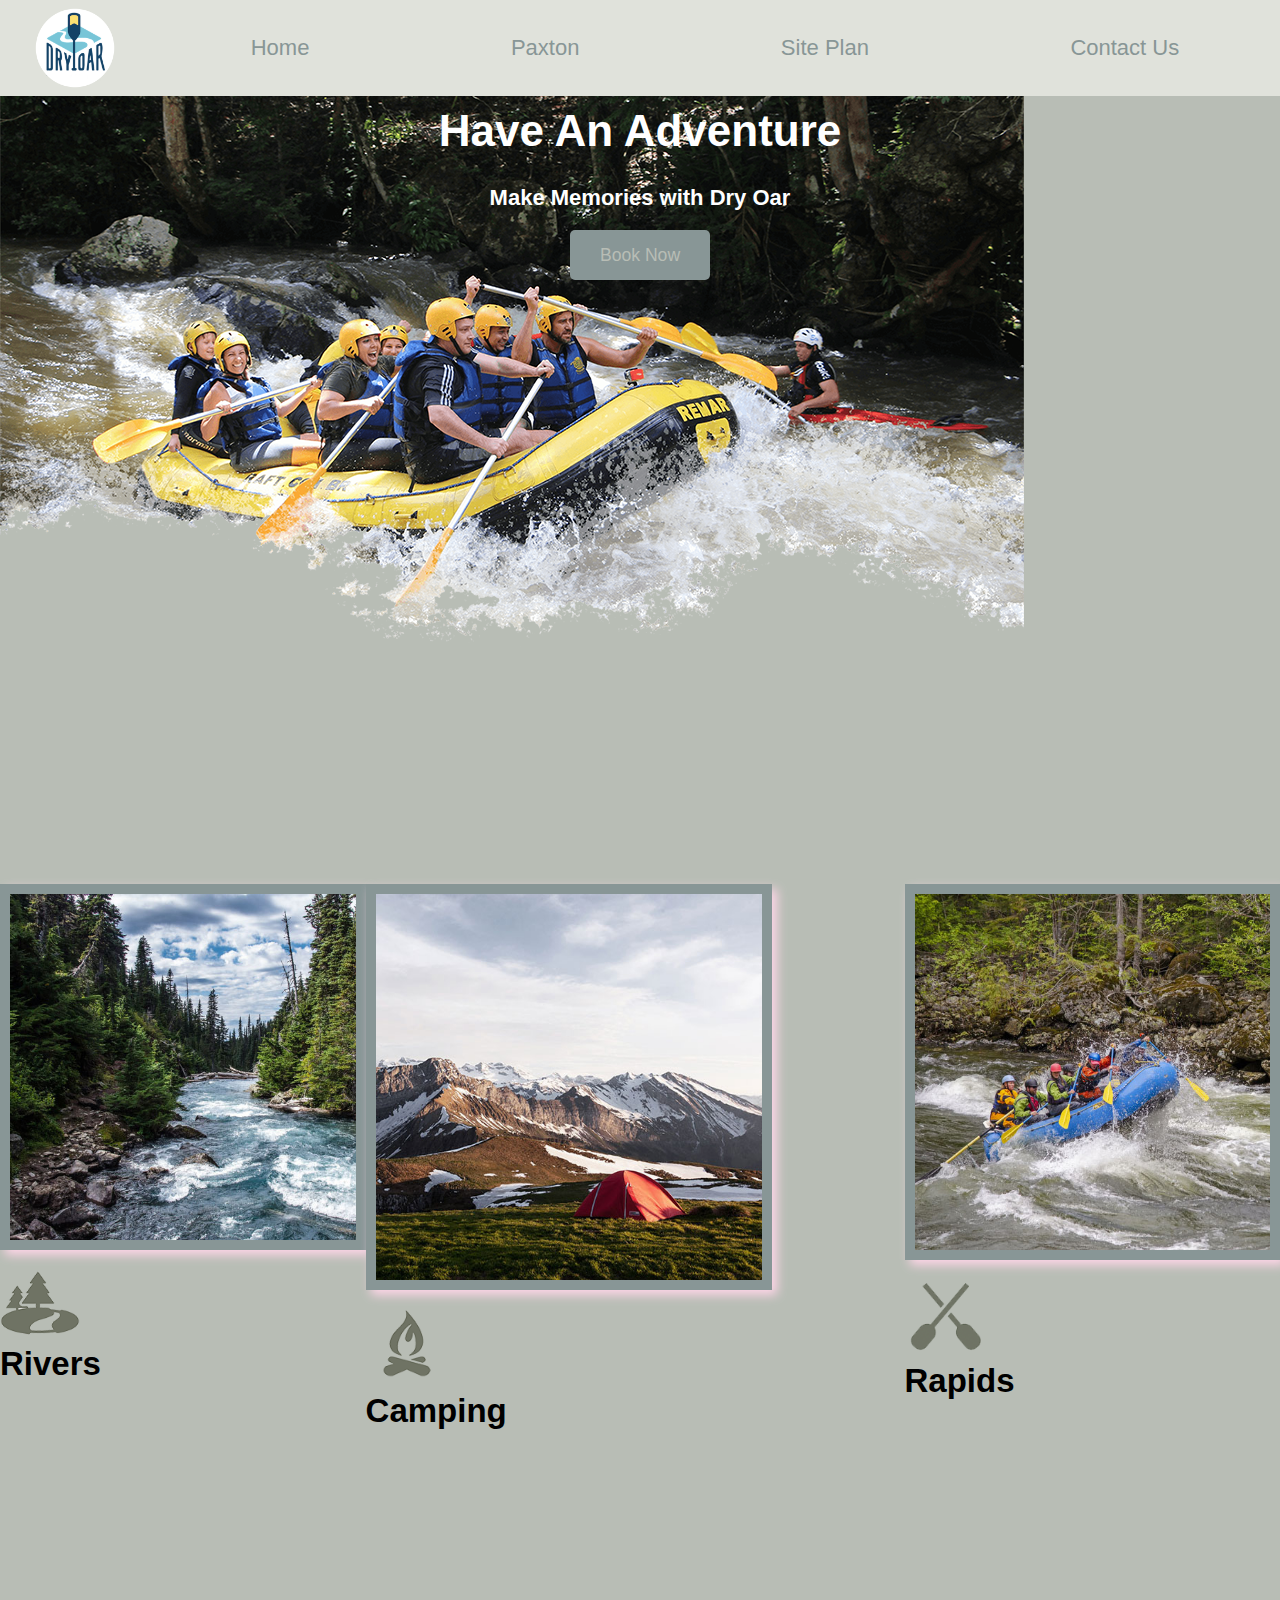
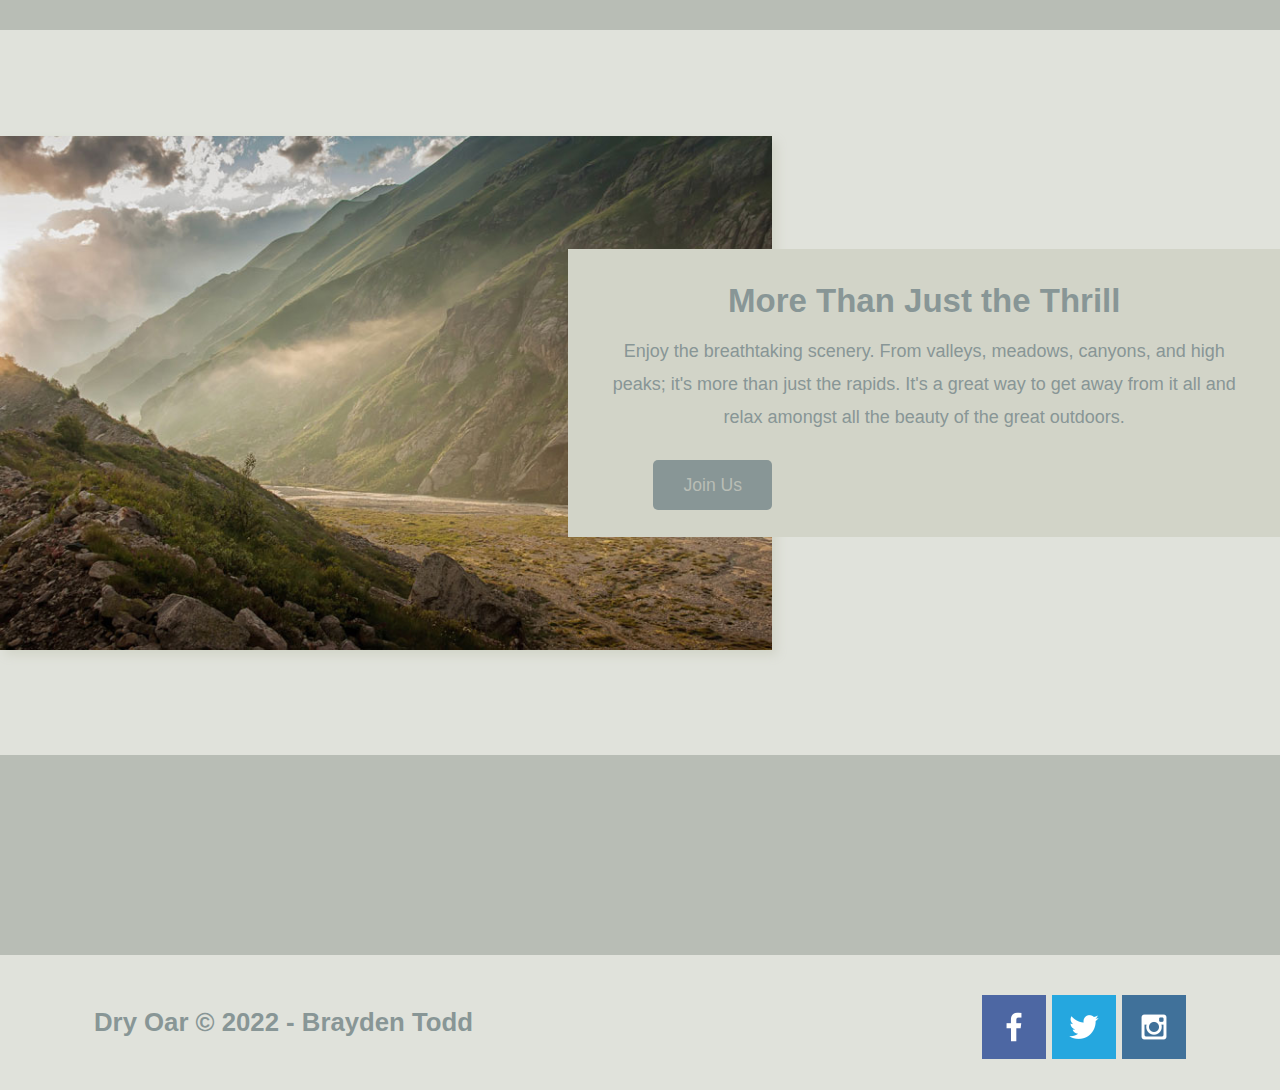
<file: wwr/index.html>
<!DOCTYPE html>
<html lang="en">
<head>
    <meta charset="UTF-8">
    <meta http-equiv="X-UA-Compatible" content="IE=edge">
    <meta name="viewport" content="width=device-width, initial-scale=1.0">
    <link rel="stylesheet" href="styles/style.css">
    <title>Whitewater Rafting | Vacations | Dry Oar Boating | Home</title>
</head>
<body>
    <div id="content">
        <header>
            <a id="logo_link" href="index.html">
                <img class="logo" src="images/logo.png" alt="Dry Oar Logo">
            </a>
            <nav>
                <a href="index.html">Home</a>
                <a href="../paxton_re.html">Paxton</a>
                <a href="site-plan-rafting.html">Site Plan</a>
                <a href="../contactus.html">Contact Us</a>
            </nav>
        </header>
        <div id="hero">
            <div id="hero-box">
                <img id="hero-img" src="images/hero.png" alt="People enjoying rafting">
        </div>
        <section id="hero-msg">
            <h1 class="home-title">Have An Adventure</h1>
            <h4>Make Memories with Dry Oar</h4>
            <div class="button-box">
                <a class="book" href="contactus.html">Book Now</a>
            </div>
        </section>
        </div>
    <main class="home-grid">
        <section class="rivers-card">
            <img class="card-img" src="images/rivers.jpg" alt="river in forest">
            <img class="icon" src="images/river_icon.png" alt="river icon">
            <h2>Rivers</h2>
        </section>
        <section class="camping-card">
            <img class="card-img" src="images/camping.jpg" alt="tent in mountains">
            <img class="icon" src="images/fire_icon.png" alt="fire icon">
            <h2>Camping</h2>
        </section>
        <section class="rapids-card">
            <img class="card-img" src="images/rapids.jpg" alt="rafting boat">
            <img class="icon" src="images/oars.png" alt="oars icon">
            <h2>Rapids</h2>
        </section>
        <div id="background"></div>
        <img class="mountains" src="images/mountains.jpg" alt="Misty mountains">
        <section class="msg">
            <h2>More Than Just the Thrill</h2>
            <p>Enjoy the breathtaking scenery. From valleys, meadows, canyons, and high peaks; it's more than just the rapids. It's a great way to get away from it all and relax amongst all the beauty of the great outdoors.</p>
            <a class="join" href="rivers.html">Join Us</a>
        </section>
    </main>
    <footer>
        <h3>Dry Oar &copy; 2022 - Brayden Todd</h3>
        <h3><a href="site-plan-rafting.html">Site Plan</a></h3>
        <h3><a href="contactus.html">Contact Us</a></h3>
        <div class="social">
            <a href="https://facebook.com" target="_blank">
                <img src="images/facebook.png" alt="fb icon">
            </a>
            <a href="https://twitter.com" target="_blank">
                <img src="images/twitter.png" alt="twitter icon">
            </a>
            <a href="https://instagram.com" target="_blank">
                <img src="images/instagram.png" alt="instagram icon">
            </a>
        </div>
    </footer>
</div>
</body>
</html>
</file>
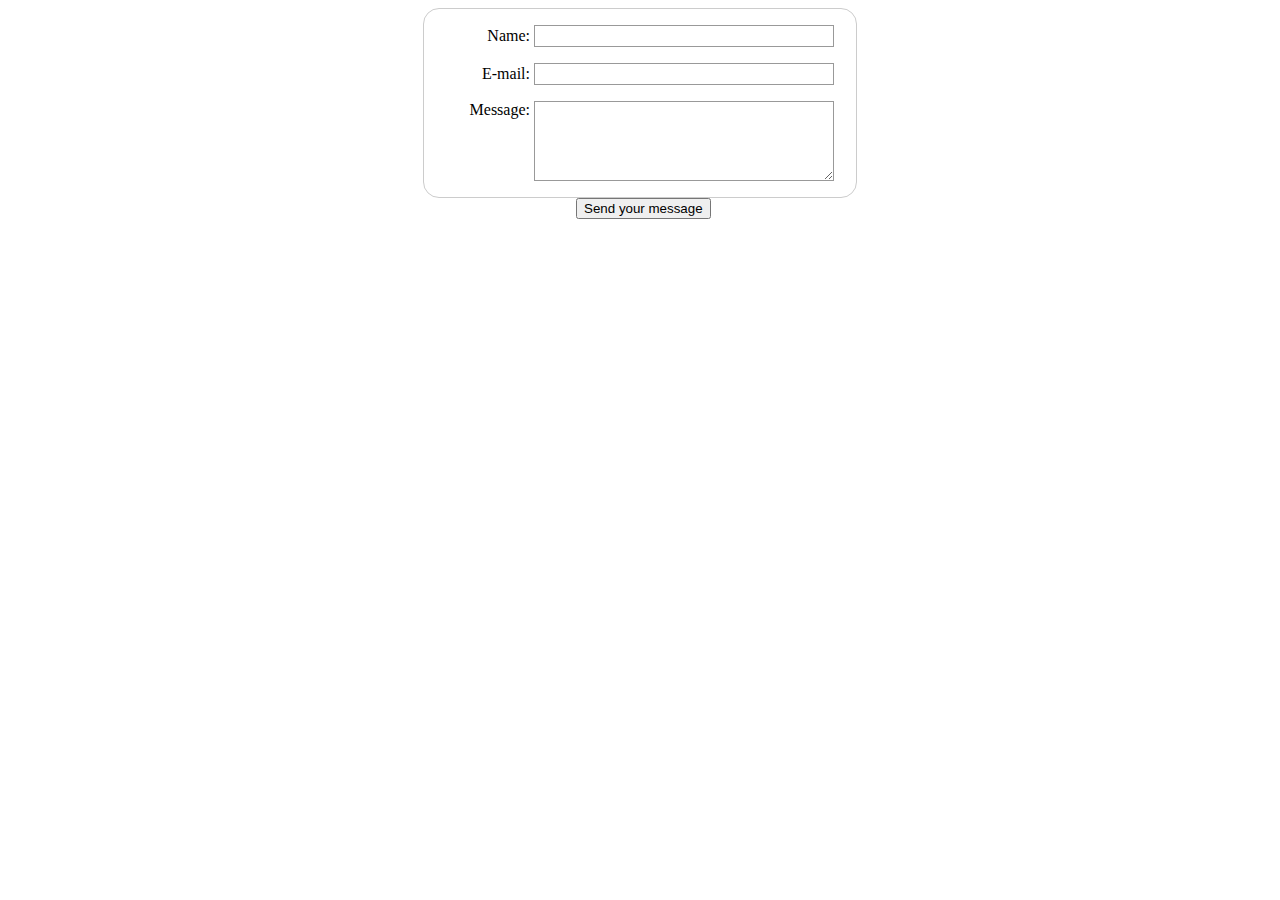
<file: contactus.html>
<!DOCTYPE html>
<html lang="en">
<head>
    <meta charset="UTF-8">
    <meta http-equiv="X-UA-Compatible" content="IE=edge">
    <meta name="viewport" content="width=device-width, initial-scale=1.0">
    <link type="text/css" rel="stylesheet" href="aboutme/styles/contactus.css">
    <title>Document</title>
</head>
<body>
    <div id="feedback"></div>
    <form action="/my-handling-form-page" method="post">
        <ul>
            <li>
              <label for="name">Name:</label>
              <input type="text" id="name" name="user_name">
            </li>
            <li>
              <label for="mail">E-mail:</label>
              <input type="email" id="mail" name="user_email">
            </li>
            <li>
              <label for="msg">Message:</label>
              <textarea id="msg" name="user_message"></textarea>
            </li>
           </ul>          
    </form>
    <div class="text-center">
        <button type="submit">Send your message</button>
    </div>
    <script>
        // get the feedback div element so we can do something with it.
        const feedbackElement = document.getElementById('feedback');
        // get the form so we can read what was entered in it.
        const formElement = document.forms[0];
        // add a 'listener' to wait for a submission of our form. When that happens run the code below.
        formElement.addEventListener('submit', function(e) {
            // stop the form from doing the default action.
            e.preventDefault();
            // set the contents of our feedback element to a message letting the user know the form was submitted successfully. Notice that we pull the name that was entered in the form to personalize the message!
            feedbackElement.innerHTML = 'Hello '+ formElement.user_name.value +'! Thank you for your message. We will get back with you as soon as possible!';
            // make the feedback element visible.
            feedbackElement.style.display = "block";
            // add a class to move everything down so our message doesn't cover it.
            document.body.classList.toggle('moveDown');
        });
    </script>
</body>
</html>
</file>
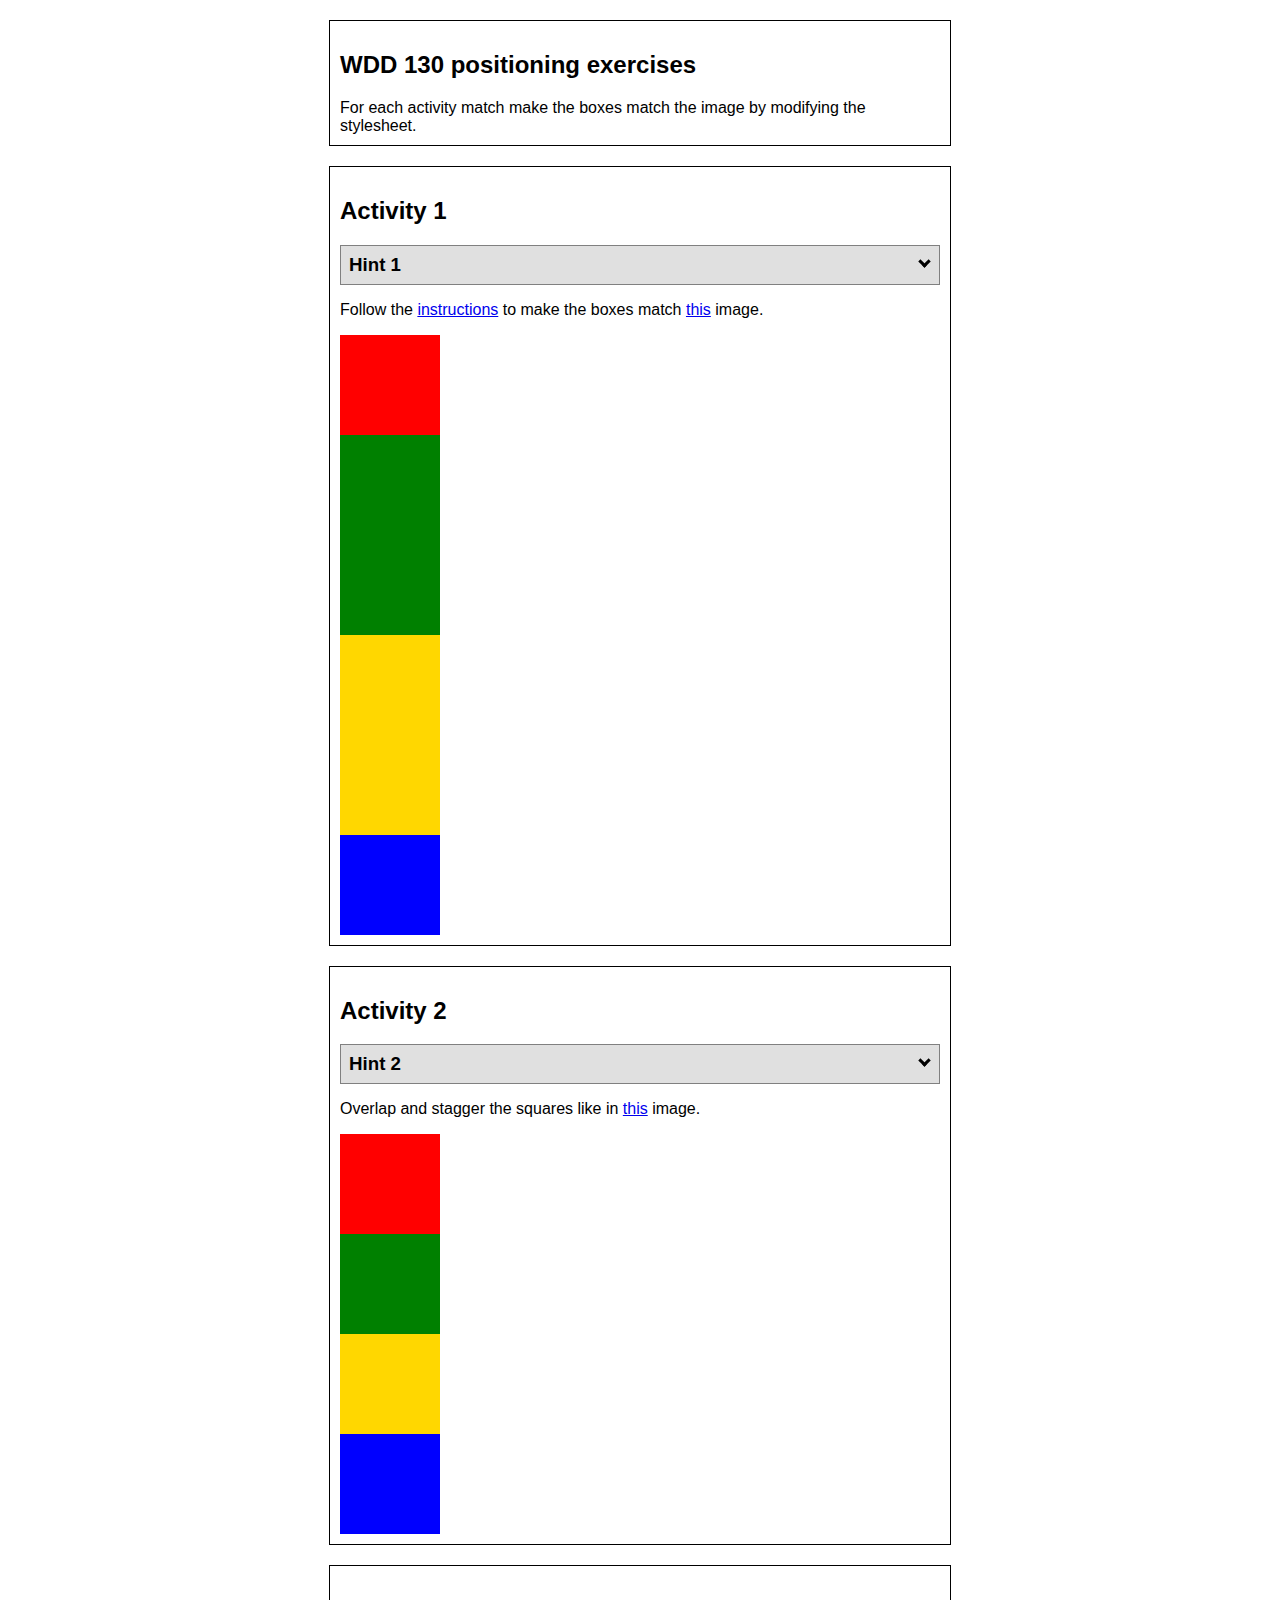
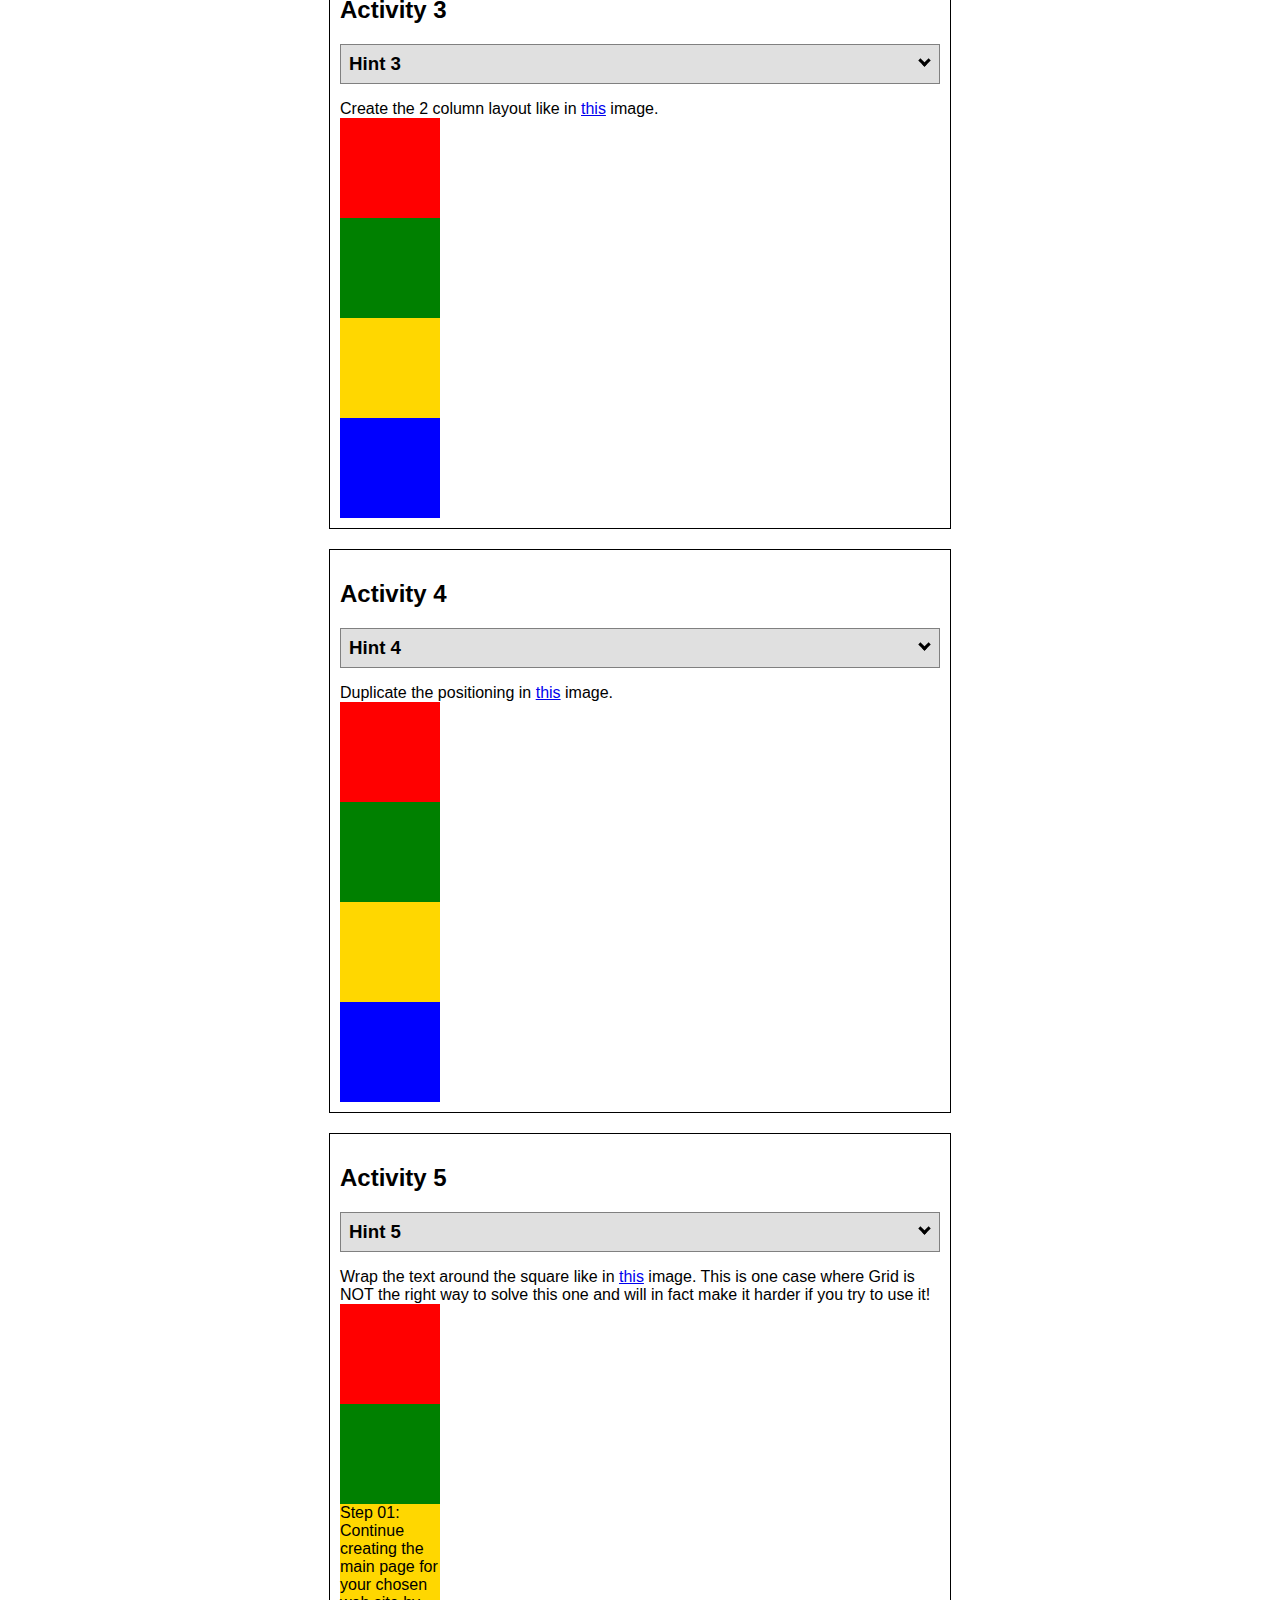
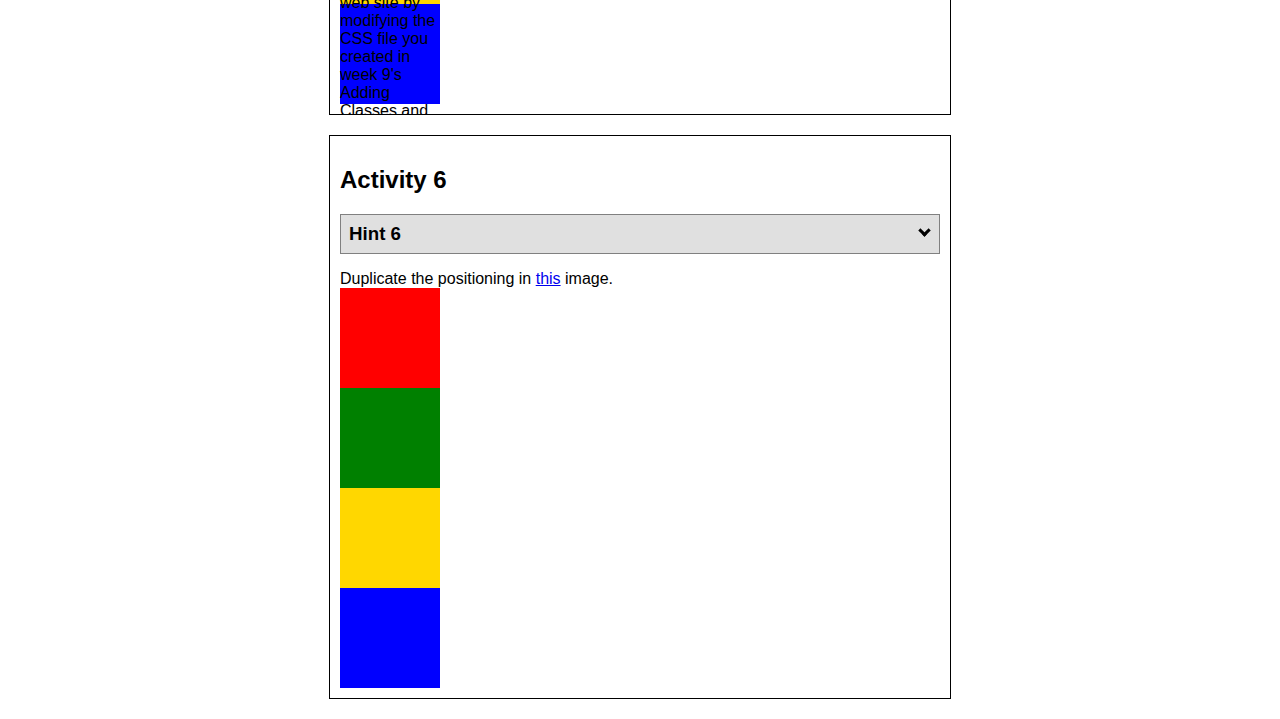
<file: aboutme/positioning.html>
<!DOCTYPE html>
<html lang="en">
<head>
    <meta charset="UTF-8">
    <meta http-equiv="X-UA-Compatible" content="IE=edge">
    <meta name="viewport" content="width=device-width, initial-scale=1.0">
    <title>Positioning Activity</title>
    <link rel="stylesheet" type="text/css" href="positionstyles.css" />
</head>
<body>
    <div class="activity">
        <h2>WDD 130 positioning exercises</h2>
        For each activity match make the boxes match the image by modifying the stylesheet.</div>
    <div class="activity">
        <h2>Activity 1</h2>
        <section class="hint"><input type="checkbox" ><i></i> <h3>Hint 1</h3><div><p>Check out the <a href="https://byui-wdd.github.io/wdd130/activities/css-positioning.html" target="_blank">activity instructions</a> in Ilearn!</p></div></section>
        <p>Follow the <a href="https://byui-wdd.github.io/wdd130/activities/css-positioning.html" target="_blank">instructions</a> to make the boxes match  <a href="https://byui-wdd.github.io/wdd130/images/example1.png" target="_blank">this</a> image.</p>
        <div class="content1" >
        <div class="red1" ></div>
        <div class="green1" ></div>
        <div class="green1" ></div>
        <div class="yellow1"></div>
        <div class="yellow1"></div>
        <div class="blue1"></div>
        </div>
    </div>
    <div class="activity">
        <h2>Activity 2</h2>
        <section class="hint"><input type="checkbox" > <h3>Hint 2</h3><i></i><div><p>Remember that the best way to shift elements around slightly on the page is with Margins.  You could also use Grid.  Either would work for this. If you choose margin remember that you can use a <em>negative</em> margin. (ie margin-top: -20px;)</p><h4>Properties used:</h4><ul><li>margin-top, margin-left</li><li>...or...</li><li>grid-template-columns: 50px 50px 50px 50px 50px</li></ul></div></section>
        <p>Overlap and stagger the squares like in <a href="https://byui-wdd.github.io/wdd130/images/example2.png" target="_blank">this</a> image.</p>
        <div class="content2" >
        <div class="red2" ></div>
        <div class="green2" ></div>
        <div class="yellow2"></div>
        <div class="blue2"></div>
        </div>
    </div>
    <div class="activity">
        <h2>Activity 3</h2>
        <section class="hint"><input type="checkbox" > <h3>Hint 3</h3><i></i><div><p>This one is going to be best solved with CSS Grid. Remember to make the boxes the right width first...then start moving them around. </p><h4>Properties used:</h4><ul><li>display:grid;</li><li>grid-template-columns:</li><li>grid-column-gap:</li>
        <li>grid-column:</li>  </ul></div></section>
        Create the 2 column layout like in <a href="https://byui-wdd.github.io/wdd130/images/example3.png" target="_blank">this</a>  image.
        <div class="content3" >
        <div class="red3" ></div>
        <div class="green3" ></div>
        <div class="yellow3"></div>
        <div class="blue3"></div>
        </div>
    </div>
    <div class="activity">
        <h2>Activity 4</h2>
        <section class="hint"><input type="checkbox" > <h3>Hint 4</h3><i></i><div><p>For the others we have been primarily concerned with width. For this one you will need to adjust height as well. </p><h4>Properties used:</h4><ul><li>display:grid;</li><li>grid-template-columns:</li><li>grid-row:</li></ul></div></section>
        Duplicate the positioning in <a href="https://byui-wdd.github.io/wdd130/images/example4.png" target="_blank">this</a> image. 
        <div class="content4" >
        <div class="red4" ></div>
        <div class="green4" ></div>
        <div class="yellow4"></div>
        <div class="blue4"></div>
        </div>
    </div>

    <div class="activity">
        <h2>Activity 5</h2>
        <section class="hint"><input type="checkbox" > <h3>Hint 5</h3><i></i><div><p>Grid is <strong>not</strong> the right way to do this.  In fact there is only one way to really do that...and that is with float. Remember that we float the thing we want the text to wrap around.  Also remember to start by making all the shapes the right size and shape.</p><h4>Properties used:</h4><ul><li>float: left;</li></ul></div></section>
        Wrap the text around the square like in <a href="https://byui-wdd.github.io/wdd130/images/example5.png" target="_blank">this</a> image. This is one case where Grid is NOT the right way to solve this one and will in fact make it harder if you try to use it!
        <div class="content5" >
        <div class="red5" ></div>
        <div class="green5" ></div>
        <div class="yellow5">Step 01: Continue creating the main page for your chosen web site by modifying the CSS file you created in week 9's Adding Classes and IDs to Your Website assignment. This week, you will position all of the content on your main page using the CSS positioning techniques taught in KhanAcademy. When you are done, your webpage layout should reflect what you outlined in the wireframe you designed in the assignment Your Own Site Diagram and Wireframe in week 3. <br />
            If you have changed your mind on how you want the content of your main page laid out, take an opportunity to update your wireframe before completing this assignment (it is much easier to experiment with different layouts in a wireframe than it is to do so by modifying the CSS). Also, if you find that you are having trouble with using CSS positioning, feel free to review the concepts at the learn layout site: http://learnlayout.com/. You should be able to apply these principles to your site. For futher help, refer back to the Max Design site used in the beginning of the course for an example of how to implement your site design.</div>
        <div class="blue5"></div>
        </div>
    </div>
    <div class="activity">
        <h2>Activity 6</h2>
        <section class="hint"><input type="checkbox" > <h3>Hint 6</h3><i></i><div><p>This one is all about visualizing the grid behind the layout. If you are having a hard time doing that first: all the sizes are even multiples of 100, and second here is another example with the lines drawn: <a href="https://byui-wdd.github.io/wdd130/images/example6-hint.png" target="_blank">example 6 with lines</a>. For this one you will find it easiest if you use px for the column width. You can also use <kbd>z-index</kbd> to control the element layering.    </p><h4>Properties used:</h4><ul><li>display:grid;</li><li>grid-template-columns:</li><li>grid-column:</li><li>grid-row:</li><li><a href="https://www.w3schools.com/cssref/pr_pos_z-index.asp" target="_blank">z-index:</a></li></ul></div></section>
        Duplicate the positioning in <a href="https://byui-wdd.github.io/wdd130/images/example6.png" target="_blank">this</a> image.
        <div class="content6" >
        <div class="red6" ></div>
        <div class="green6" ></div>
        <div class="yellow6"></div>
        <div class="blue6"></div>
        </div>
    </div>
</body>
</html>
</file>
<file: wwr/styles/style.css>
@import url("https://fonts.google.com/specimen/Abril+Fatface");

#content {
    max-width: 1600px;
    margin: 0 auto;
}
nav a {
    text-align: center;
    color: #889696;
    text-decoration: none;
    padding: 35px;
}
#hero-msg h1, #hero-msg h4 {
    text-align: center;
}
.button-box {
    text-align: center;
}
main ::selection {
    text-align: center;
}
#background {
    height: 725px;
    background-color: #E0E2DB;
}
body {
    background-color: #B8BDB5;
    font-family: 'Nuosu SIL', 'Bradley Hand', sans-serif;
    font-size: 22px;
    margin: 0;
    padding: 0;
}
header {
    background-color: #E0E2DB;
    display: grid;
    grid-template-columns: 150px auto;
}
nav {
    display: flex;
    justify-content: space-around;
}
nav a:hover {
    background-color: #889696;
    color: #D2D4C8;
}
.book, .join {
    background-color: #889696;
    color: #B8BDB5;
    text-decoration: none;
    font-family: 'Abril Fatface', 'Bradley Hand', sans-serif;
    font-size: .8em;
    padding: 15px 30px;
    margin: 50px;
    border-radius: 5px;
}
.book:hover, .join:hover {
    background-color: #D2D4C8;
    color: #889696;
}
.msg {
    background-color: #D2D4C8;
    line-height: 1.5em;
    padding: 35px;
    grid-column: 6/10;
    grid-row: 6/7;
}
footer {
    background-color: #E0E2DB;
    padding: 25px 50px;
    margin-top: 200px;
    display: flex;
    justify-content: space-around;
    align-items: center;
}
.home-title {
    color: #889696;
    font-family: 'Abril Fatface', 'Bradley Hand', sans-serif;
    font-size: 2em;
    margin-top: 10px;
}
h4 {
    color: #889696;
}
.msg h2 {
    color: #889696;
    text-align: center;
}
.msg p {
    color: #889696;
    font-family: 'Nuosu SIL', 'Bradley Hand', sans-serif;
    font-size: 18px;
    padding-bottom: 15px;
    text-align: center;
}
footer h3 {
    color: #889696;
}
footer h3 a:hover {
    text-decoration: underline;
}
footer a {
    color: #E0E2DB;
    text-decoration: none;
}
footer a:hover {
    color: #889696;
}
.icon {
    width: 80px;
    padding-top: 10px;
}
.logo {
    width: 80px;
}
#house-img {
    width: 100%;
}
h2 {
    margin: 0;
}
footer .social img {
    padding-top: 15px;
}
.rivers-card, .camping-card, .rapids-card {
    margin: 200px 0;
}
main section img {
    box-sizing: border-box;
}
.card-img { 
    border: 10px solid #889696;
    transition: transform .5s;
    box-shadow: 5px 5px 10px #FFD6E8;
}
#logo_link {
    padding-top: 5px;
    justify-self: center;
    align-self: center;
}
#hero {
    display: grid;
    grid-template-columns: 1fr 3fr 1fr;
    margin-top: -100px;
}
#hero-box {
    grid-column: 1/4;
    grid-row: 1/3;
    z-index: -1;
}
#hero-msg {
    grid-column: 2/3;
    grid-row: 1/2;
    margin-top: 100px;
}
#hero-msg h4 {
    color: white;
}
#hero-msg h1 {
    color: white;
}
.home-grid {
    display: grid;
    grid-template-columns: 10fr;
}
.card-img, .mountains {
    width: 100%;
}
.rivers-card {
    grid-column: 2/4;
    grid-row: 2/3;
}
.camping-card {
    grid-column: 5/7;
    grid-row: 2/3;
}
.rapids-card {
    grid-column: 8/10;
    grid-row: 2/3;
}
#background {
    grid-column: 1/11;
    grid-row: 4/9;
}
.mountains {
    width: 100%;
    grid-column: 2/7;
    grid-row: 5/8;
    box-shadow: 5px 5px 10px #D2D4C8;
}
.card-img:hover {
    opacity: .6;
    transform: scale(1.1);
}
</file>
<file: aboutme/styles/contactus.css>
form {
margin: 0 auto;
width: 400px;
padding: 1em;
border: 1px solid #CCC;
border-radius: 1em;
}

ul {
list-style: none;
padding: 0;
margin: 0;
}

form li + li {
margin-top: 1em;
}

label {
display: inline-block;
width: 90px;
text-align: right;
}

input,
textarea {
font: 1em sans-serif;
width: 300px;
box-sizing: border-box;
border: 1px solid #999;
}

input:focus,
textarea:focus {
border-color: #000;
}

textarea {
vertical-align: top;
height: 5em;
}

.button {
display: inline-block;
}

button {
margin-left: .5em;
}

.text-center {
    text-align: center;
}
#feedback {
background-color: antiquewhite;
position: absolute;
top: 0;
left: 0;
right: 0;
padding: .5em;
/* make this element invisible until we are ready for it */
display: none;       
}
.moveDown {
margin-top: 3em;
}
</file>
<file: aboutme/positionstyles.css>
.content1 {
    /* This is the parent of the activity 1 boxes. */
}
.red1 { 
width: 100px; 
height: 100px; 
background-color: red; 
} 
.green1 {
width: 100px; 
height: 100px; 
background-color: green; 
} 
.yellow1 {
width: 100px; 
height: 100px; 
background-color: gold; 
} 
.blue1 {
width: 100px; 
height: 100px; 
background-color: blue; 
} 
 /* Activity 2 styles */ 
.content2 {
    /* This is the parent of the activity 2 boxes. */
}
.red2 {
width: 100px; 
height: 100px; 
background-color: red; 
} 
.green2 { 
width: 100px; 
height: 100px; 
background-color: green; 
 } 
.yellow2 {
width: 100px; 
height: 100px; 
background-color: gold; 
} 
.blue2 {
width: 100px; 
height: 100px; 
background-color: blue; 
} 
 /* Activity 3 styles */ 
.content3 {
    /* This is the parent of the activity 3 boxes. */
}
.red3 {
width: 100px; 
height: 100px; 
background-color: red; 
 } 
.green3 {
width: 100px; 
height: 100px; 
background-color: green;
 } 
.yellow3 {
width: 100px; 
height: 100px; 
background-color: gold; 
 } 
.blue3 {
width: 100px;
height: 100px; 
background-color: blue; 
 } 
 /* Activity 4 styles */ 
.content4 {
    /* This is the parent of the activity 4 boxes. */
    height: 400px;
}
.red4 {
width: 100px; 
height: 100px; 
background-color: red; 
 } 
.green4 {
width: 100px; 
height: 100px; 
background-color: green; 
} 
.yellow4 {
width: 100px; 
height: 100px; 
background-color: gold; 
 } 
.blue4 {
width: 100px; 
height: 100px; 
background-color: blue; 
 } 
 /* Activity 5 styles */ 
 .content5 {
    /* This is the parent of the activity 5 boxes. */
     height: 400px;
}
.red5 { 
width: 100px; 
height: 100px; 
background-color: red; 
 } 
.green5 { 
width: 100px; 
height: 100px; 
background-color: green; 

 } 
.yellow5 {
width: 100px; 
height: 100px; 
background-color: gold; 

} 
.blue5 {
width: 100px; 
height: 100px; 
background-color: blue; 
 } 
 /* Activity 6 styles */ 
 .content6 {
    /* This is the parent of the activity 6 boxes. */
}
.red6 {
width: 100px; 
height: 100px; 
background-color: red; 
} 
.green6 {
width: 100px; 
height: 100px; 
background-color: green; 
 } 
.yellow6 {
width: 100px; 
height: 100px; 
background-color: gold; 
} 
.blue6 {
width: 100px; 
height: 100px; 
background-color: blue; 
} 


/* Do not make any changes below here */
 .activity {
width: 600px; 
margin: 20px auto; 
font-family: Arial, sans-serif; 
border: 1px solid black; 
padding: 10px; 
clear:both; 
overflow: auto;
} 

.hint {
border: 1px solid grey;
background: #e0e0e0;
padding: .5em;
position: relative;
margin: 1em 0;
}
.hint h3 {
margin: 0;
}
.hint:hover {
background: #d0d0d0;
}
.hint > div {
display: none;
}

.hint input[type=checkbox] {
position: absolute;
width: 100%;
height: 100%;
opacity: 0;
z-index: 1;
cursor: pointer;
}

.hint input[type=checkbox]:checked ~ div {
display: block;
}

.hint i {
position: absolute;
transform: translate(-6px, 0);
margin-top: 16px;
right: 10px;
top: -3px;
}
.hint i:before, .hint i:after {
content: "";
position: absolute;
background-color: black;
width: 3px;
height: 9px;
}
.hint i:before {
transform: translate(2px, 0) rotate(45deg);
}
.hint i:after {
transform: translate(-2px, 0) rotate(-45deg);
}

.hint input[type=checkbox]:checked ~ i:before {
transform: translate(-2px, 0) rotate(45deg);
}
.hint input[type=checkbox]:checked ~ i:after {
transform: translate(2px, 0) rotate(-45deg);
}
.hint a {
position: relative;
z-index: 1;
}
</file>
